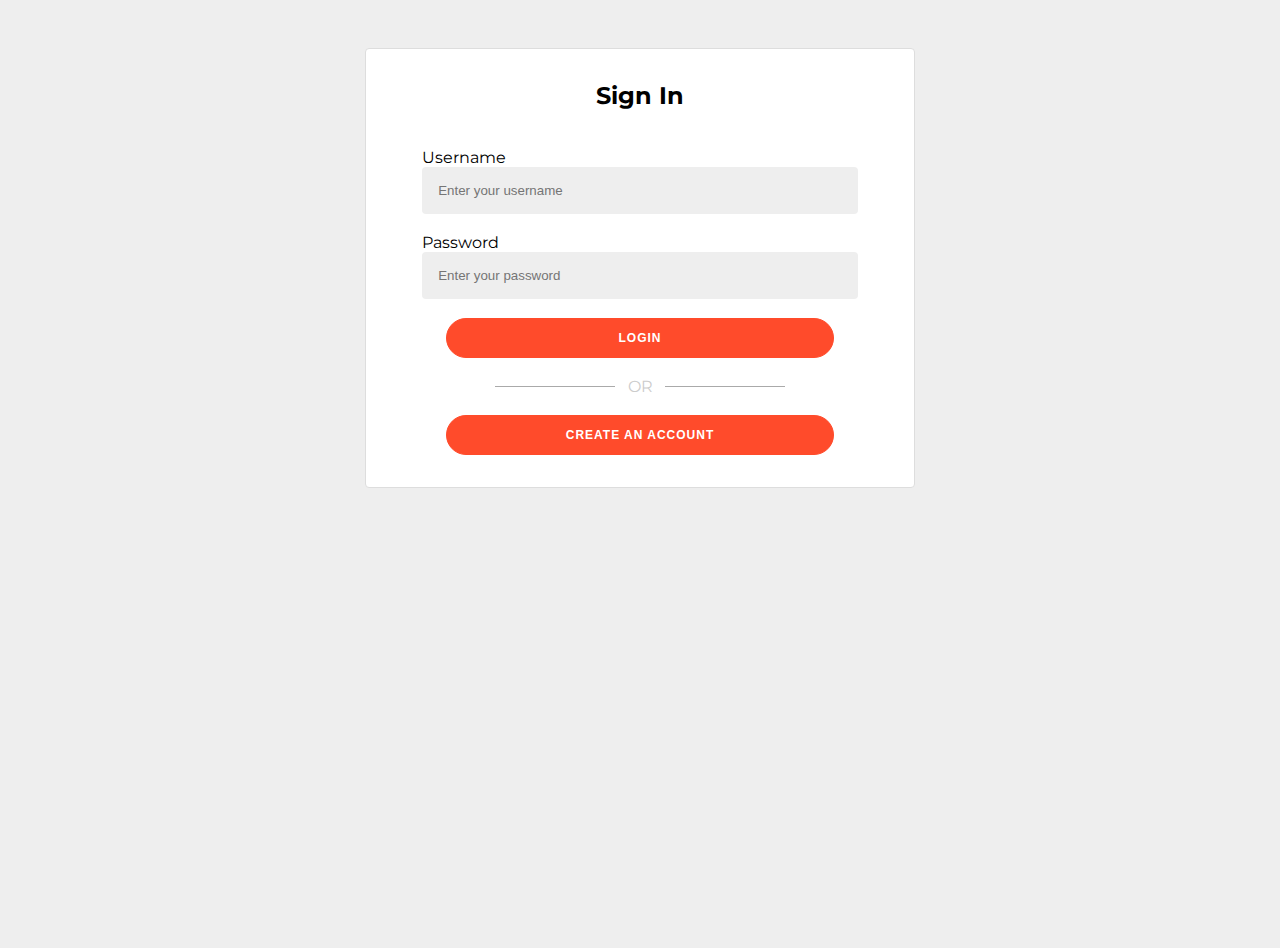
<file: C.O.D.A/index.html>
<!DOCTYPE html>
<html lang="en">
    <head>
        <meta charset="utf-8" />
        <meta name="viewport" content="width=device-width, initial-scale=1, shrink-to-fit=no" />
        <meta name="description" content="" />
        <meta name="author" content="" />
        <title>Cause of Death Search</title>
        <!-- Favicon-->
        <link rel="icon" type="image/x-icon" href="assets/favicon.ico" />
        <!-- Core theme CSS (includes Bootstrap)-->
        <link href="css/styles.css" rel="stylesheet" />
    </head>


    <body>
        <!-- Responsive navbar-->
        <nav class="navbar navbar-expand-lg navbar-dark bg-info">
            <div class="container">
                <a class="navbar-brand" href="#">Cause of Death Search</a>
                <button class="navbar-toggler" type="button" data-bs-toggle="collapse" data-bs-target="#navbarSupportedContent" aria-controls="navbarSupportedContent" aria-expanded="false" aria-label="Toggle navigation"><span class="navbar-toggler-icon"></span></button>
                <div class="collapse navbar-collapse" id="navbarSupportedContent">
                    <ul class="navbar-nav ms-auto mb-2 mb-lg-0">
                        <li class="nav-item logout"><a class="nav-link active" href="#">Logout</a></li>
                    </ul>
                </div>
            </div>
        </nav>


        <!-- Page content-->
        <div class="container">
            <div class="text-center mt-5">
                <h1>Cause of Death Search</h1>
                <p class="lead">Learn about the leading causes of death in the New York City in from 2007 to 2014 by sex and ethnicity</p>
               
            </div>
        </div>

<!-- Search bar content-->
<header class="masthead">
    <div class="container position-relative">
        <div class="row justify-content-center">
            <div class="col-xl-7">
                <div class="text-center text-white">
                    <!-- Page heading-->
                
                    <form class= "form-horizontal">
                        <div class="form-group">
                            <div class="col form-inline">                               
                               <div class="input-group mb-3">

                                 <div class="input-group-prepend">
                                      <span class="input-group-text" id="Year">Year:</span>
                                     </div>
                                <input type="number" class="form-control year" placeholder="Year" min="2007" max="2014" aria-label="Year"
                                     aria-describedby="basic-addon1">
                                    </div>

                                <div class="input-group mb-3">
                                    <div class="input-group-prepend">
                                        <span class="input-group-text" id="Race">Ethnicity:</span>
                                    </div>
                                    <input type="text" class="form-control ethnicity" placeholder="Ethnicity" aria-label="Race"
                                        aria-describedby="basic-addon1">
                                </div>

                                <div class="input-group mb-3">
                                    <div class="input-group-prepend">
                                        <span class="input-group-text" id="LeadingCause"> Leading Cause:</span>
                                    </div>
                                    <input type="text" class="form-control cause" placeholder="Leading Cause"  aria-label="Leading Cause"
                                        aria-describedby="basic-addon1">
                                </div>

                                <div class="input-group mb-3">
                                    <div class="input-group-prepend">
                                        <span class="input-group-text" id="Gender">Sex (M/F):</span>
                                    </div>
                                    <input type="text" class="form-control sex" placeholder="Sex" m aria-label="Sex"
                                        aria-describedby="basic-addon1">
                                </div>

                                <div class="input-group mb-3">
                                    <div class="input-group-prepend">
                                        <span class="input-group-text" id="Year">Min and Max Deaths:</span>
                                    </div>
                                 
                                    <div class="row">
                                        
                                        <div class="col">
                                            <input type="text" class="form-control minDeath" placeholder="Min Deaths" aria-label="Minimum Deaths">
                                        </div>
                                        
                                        <div class="col">
                                            <input type="text" class="form-control maxDeath" placeholder="Max Deaths" aria-label="Minimum Deaths">
                                        </div>
                                    </div>

                                </div>
                                    
                                
                             </div>
                        <div class="col-auto"><button class="btn btn-primary btn-lg" id="submitButton" type="submit">Search</button>
                        </div>
               
                    </form>
</header>
    <!-- Bootstrap core JS-->
    <script src="https://cdn.jsdelivr.net/npm/bootstrap@5.1.3/dist/js/bootstrap.bundle.min.js"></script>
    <!-- Core theme JS-->
    <script src="js/submit.js"></script>
    <script src="js/auth.js"></script>
    <script src="init.js"></script>
</body>
</html>
</file>
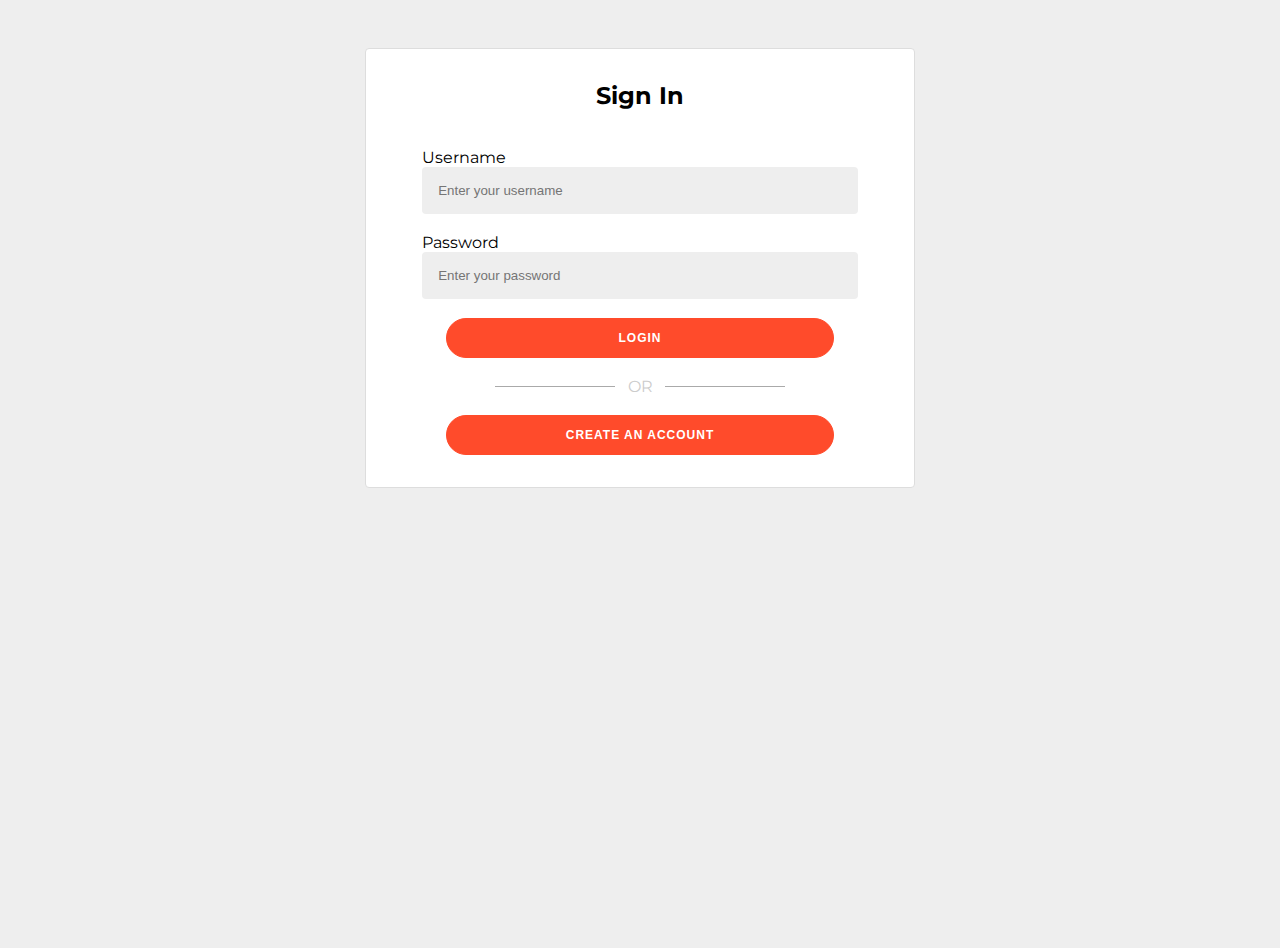
<file: C.O.D.A/authentication.html>
<!DOCTYPE html>
<html lang="en">
<head>
	<meta charset="UTF-8">
	<meta name="viewport" content="width=device-width, initial-scale=1.0">
	<link rel="stylesheet" href="css/style.css">
	<title>Authentication</title>
</head>
<body>
	<div id="login" class="container">
		<h2 class="text-center">Sign In</h2>
		<br>
		<form action="/dashboard.html" class="loginForm">
			<span class="signin-error error-message"></span>
			<br>
			<div class="input-group">
				<label for="username" class="label">Username</label>
				<input type="text" id="username" class="input" placeholder="Enter your username">
				<span class="error-message"></span>
			</div>
			<br>
			<div class="input-group">
				<label for="password" class="label">Password</label>
				<input type="password" id="password" class="input" placeholder="Enter your password">
				<span class="error-message"></span>
			</div>
			<br>
			<button class="loginButton" type="submit">Login</button>
			<br>
			<div class="or">
				<hr class="bar"><span>OR</span><hr class="bar">
			</div>
			<br>
			<button class="createButton" type="button">Create an account</button>
		</form>
	</div>
	<div id="signup" class="container hide">
		<h2 class="text-center">Sign Up</h2>
		<br>
		<form action="/dashboard.html" class="signupForm">
			<div class="input-group">
				<label for="username" class="label">Username</label>
				<input type="text" id="usernameSignUp" class="input" placeholder="Create an username">
				<span class="error-message"></span>
			</div>
			<br>
			<div class="input-group">
				<label for="password" class="label">Password</label>
				<input type="password" id="passwordSignUp" class="input" placeholder="Create an password">
				<span class="error-message"></span>
			</div>
			<br>
			<button class="createAccount" type="button">Create</button>
			<br>
			<div class="or">
				<hr class="bar"><span>OR</span><hr class="bar">
			</div>
			<br>
			<button class="return" type="button">Return</button>
		</form>
	</div>
	<script src="js/signup.js"></script>
	<script src="js/signin.js"></script>
</body>
</html>
</file>
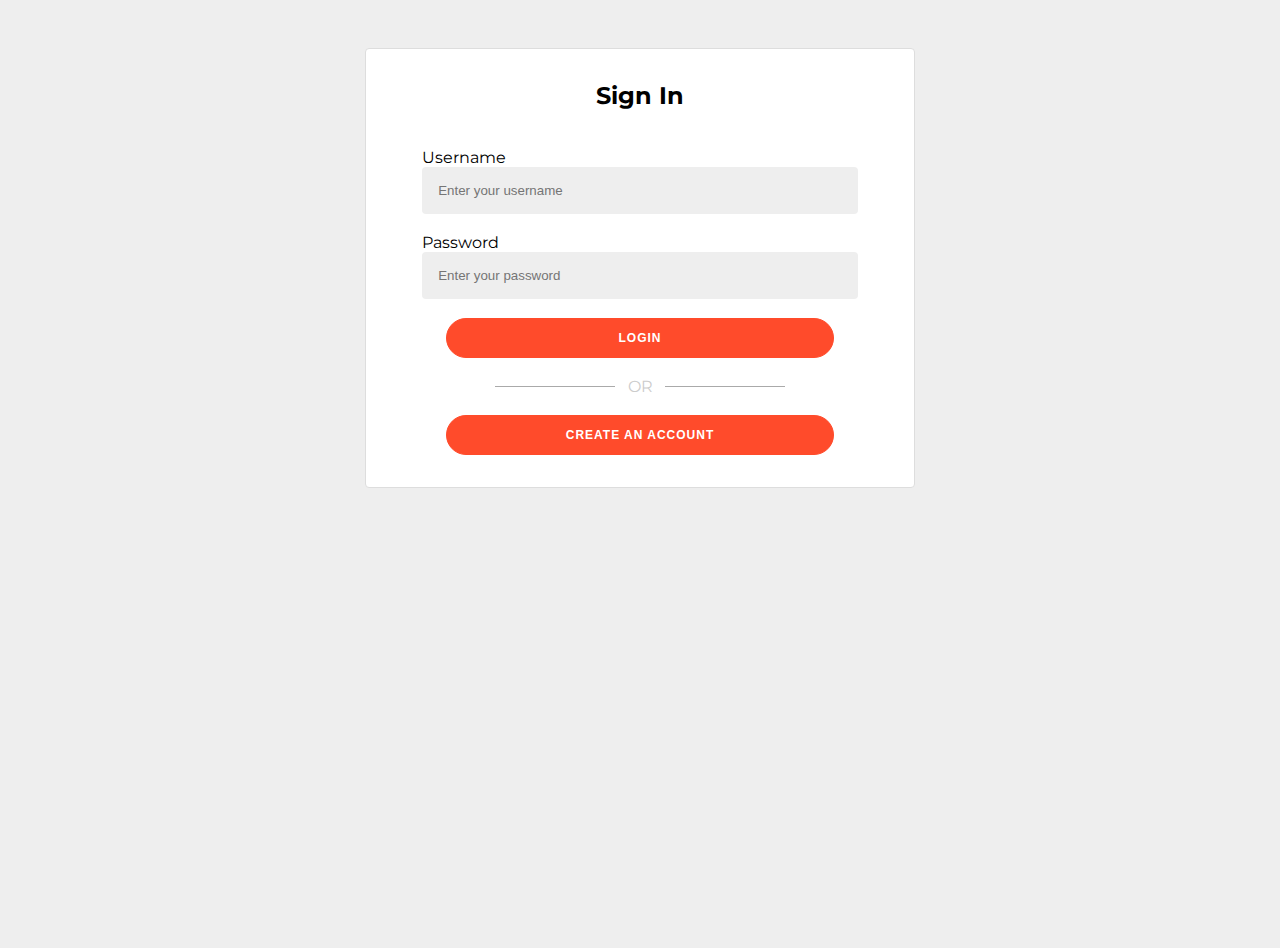
<file: C.O.D.A/table.html>
<!DOCTYPE html>
<html lang="en">

<head>
    <meta charset="UTF-8">
    <meta http-equiv="X-UA-Compatible" content="IE=edge">
    <meta name="viewport" content="width=device-width, initial-scale=1.0">
    <title>Deaths by Ethnicity</title>
    <script src="https://code.jquery.com/jquery-3.6.0.js"
        integrity="sha256-H+K7U5CnXl1h5ywQfKtSj8PCmoN9aaq30gDh27Xc0jk=" crossorigin="anonymous"></script>
    <link href="https://cdn.jsdelivr.net/npm/bootstrap@5.1.3/dist/css/bootstrap.min.css" rel="stylesheet"
        integrity="sha384-1BmE4kWBq78iYhFldvKuhfTAU6auU8tT94WrHftjDbrCEXSU1oBoqyl2QvZ6jIW3" crossorigin="anonymous">
        
</head>

<body>
    <table class="table table-striped">
        <input id="return" type="button" value="Return" class="btn btn-primary btn-block" style="width: 100%; margin: 0.5rem;">
        <tr class = "bg-info">
            <th>Cause of death</th>
            <th>Ethnicity</th>
            <th>Sex</th>
            <th>Deaths</th>
            <th>Year</th>
        </tr>
        <tbody id="myTable">

        </tbody>
    </table>
    <script src="js/search.js"></script>
    <script src="js/auth.js"></script>
    <script src="init.js"></script>
</body>

</html>
</file>
<file: C.O.D.A/css/style.css>
@import url('https://fonts.googleapis.com/css?family=Montserrat:400,800');

* {
  box-sizing: border-box;
  padding: 0;
  margin: 0;
}

body {
  font-family: 'Montserrat', sans-serif;
  background-color: #eeeeee;
  font-size: 16px;
  height: 100vh;
}

.container h2{
    font-weight: bold;
}

.container {
  padding: 1rem;
  background-color: #fff;
  max-width: 550px;
  min-width: 400px;
  margin: 3rem auto;
  padding: 2rem;
  border: 1px solid #ddd;
  border-radius: 0.25rem;
  background-color: #fff;
}

.text-center {
  text-align: center;
}

form{
  display: flex;
  flex-direction: column;
}

.input-group{
  width: 90%;
}

.input {
  appearance: none;
  display: block;
  width: 100%;
  color: #333;
  border: 1.5px solid rbg(180, 180, 180);
  background-color: #eee;
  padding: 1rem;
  border-radius: 0.25rem;
  border: none;
}

.input.input-error {
  border: 1.5px solid red;
}

.input.input-error:focus {
  border: 1.5px solid red;
}

.input:focus {
  outline: none;
  border: 1px solid #0084ff;
  background-clip: padding-box;
}

.error-message {
  font-size: 0.85rem;
  color: red;
}

.loginForm,
.signupForm{
  display: flex;
  align-items: center;
}

.loginButton,
.createAccount {
  border-radius: 20px;
  border: 1px solid #FF4B2B;
  background-color: #FF4B2B;
  color: #FFFFFF;
  font-size: 12px;
  font-weight: bold;
  padding: 12px 45px;
  letter-spacing: 1px;
  text-transform: uppercase;
  transition: transform 80ms ease-in;
  text-align: center;
  width: 80%;
}

button:hover {
  filter: brightness(125%);
}

button:active {
  transform: scale(0.95);
}

button:focus {
  outline: none;
}

.or{
  width: 60%;
  display: flex;
  flex-direction: row;
  align-items: center;
  justify-content: center;
}

.or .bar{
  flex: auto;
  border: none;
  height: 1px;
  background: #aaa;
}

.or span{
  color: #ccc;
  padding: 0 0.8rem;
}

.createButton,
.return{
  background-color: #0084ff;
  border-radius: 20px;
  border: 1px solid #FF4B2B;
  background-color: #FF4B2B;
  color: #FFFFFF;
  font-size: 12px;
  font-weight: bold;
  padding: 12px 45px;
  letter-spacing: 1px;
  text-transform: uppercase;
  transition: transform 80ms ease-in;
  text-align: center;
  width: 80%;
}

.hide{
  display: none;
}
</file>
